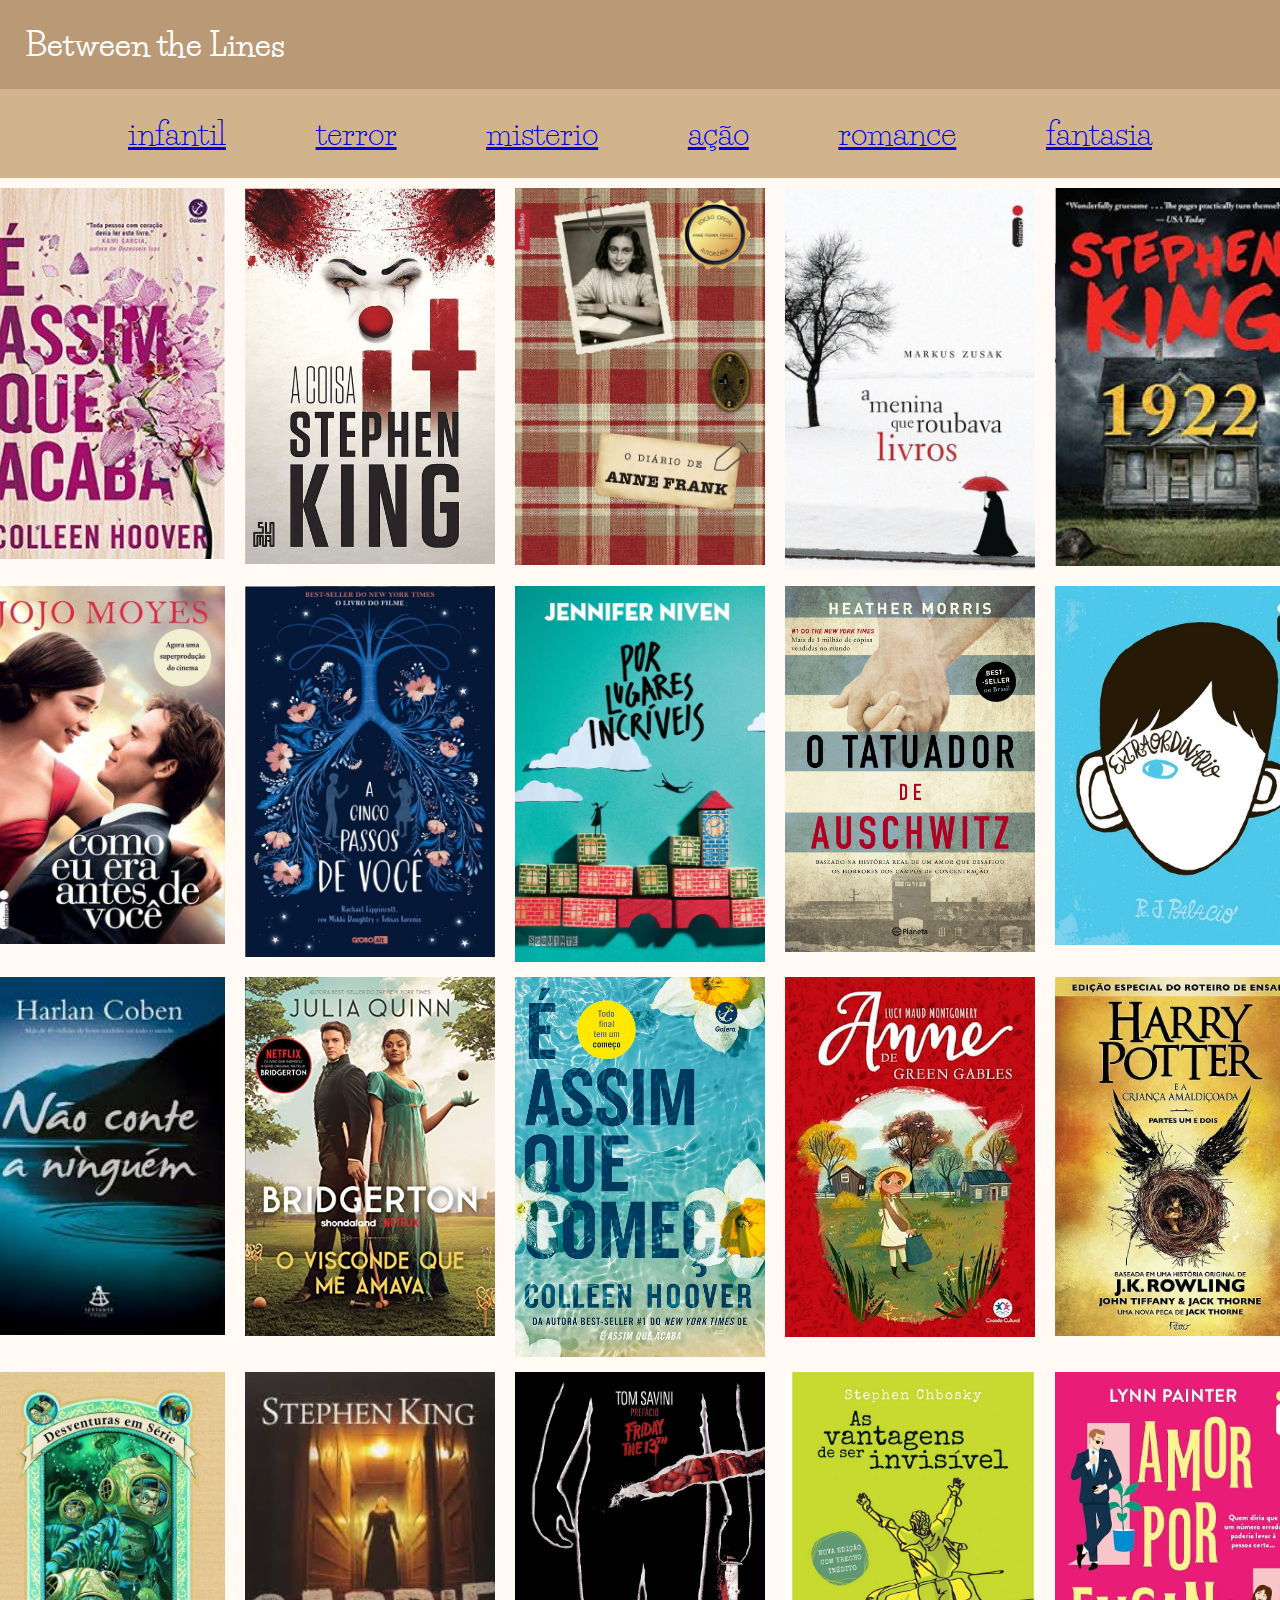
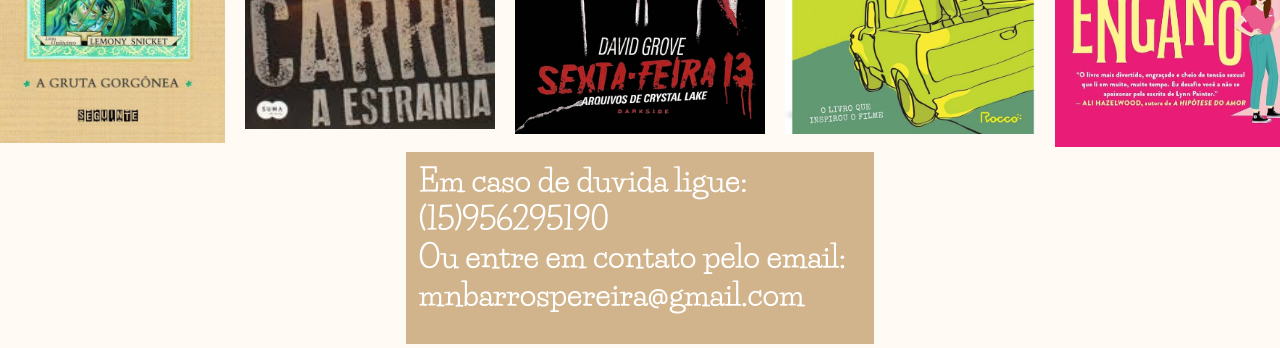
<file: index.html>
<!DOCTYPE html>
<html lang="pt-br">
<head>
    <meta charset="UTF-8">
    <meta name="viewport" content="width=device-width, initial-scale=1.0">
    <link rel="stylesheet" href="css/style.css">
    <title>Document</title>
</head>
<body>
    <nav>
        <div class="titulo" >
            <h1> Between the Lines</h1>
        </div>
    </nav>
    <nav>
        <div class="linha" >
            <ul>
                <li><a href="romance.html">infantil</a></li>
                <li><a href="terror.html">terror</a></li>
                <li><a href="misterio.html">misterio</a></li>
                <li><a href="acao.html">ação</a></li>
                <li><a href="love.html">romance</a></li>
                <li><a href="fantasia.html">fantasia</a></li>
            </ul>
        </div>
    </nav>

    <section class="fotos">
        <div class="tab">
            <span><div class="img 1"> <img src="img/livro1.png" alt=""></div></span>
            <span><div class="img 1"> <img src="img/livro2.png" alt=""></div></span>
            <span><div class="img 1"> <img src="img/livro3.png" alt=""></div></span>
            <span><div class="img 1"> <img src="img/livro4.png" alt=""></div></span>
            <span><div class="img 1"> <img src="img/livro5.png" alt=""></div></span>

        </div>
        <div class="tab">
            <span><div class="img 1"> <img src="img/livro6.png" alt=""></div></span>
            <span><div class="img 1"> <img src="img/livro7.png" alt=""></div></span>
            <span><div class="img 1"> <img src="img/livro8.png" alt=""></div></span>
            <span><div class="img 1"> <img src="img/livro9.jpg" alt=""></div></span>
            <span><div class="img 1"> <img src="img/livro10.jpg" alt=""></div></span>
            
        </div>
        <div class="tab">
            <span><div class="img 1"> <img src="img/livro11.jfif" alt=""></div></span>
            <span><div class="img 1"> <img src="img/livro12.jpg" alt=""></div></span>
            <span><div class="img 1"> <img src="img/livro13.jpg" alt=""></div></span>
            <span><div class="img 1"> <img src="img/livro14.jpg" alt=""></div></span>
            <span><div class="img 1"> <img src="img/livro15.webp" alt=""></div></span>
            
        </div>
        <div class="tab">
            <span><div class="img 1"> <img src="img/livro16.jpg" alt=""></div></span>
            <span><div class="img 1"> <img src="img/livro17.jfif" alt=""></div></span>
            <span><div class="img 1"> <img src="img/livro18.jpg" alt=""></div></span>
            <span><div class="img 1"> <img src="img/livro19.jpg" alt=""></div></span>
            <span><div class="img 1"> <img src="img/livro20.jpg" alt=""></div></span>
            
        </div>

        <div class="cont">
            <span><div class="img 1"> <img src="img/contato.png" alt=""></div></span>
            
            
        </div>
    </section>
</body>
</html>
</file>
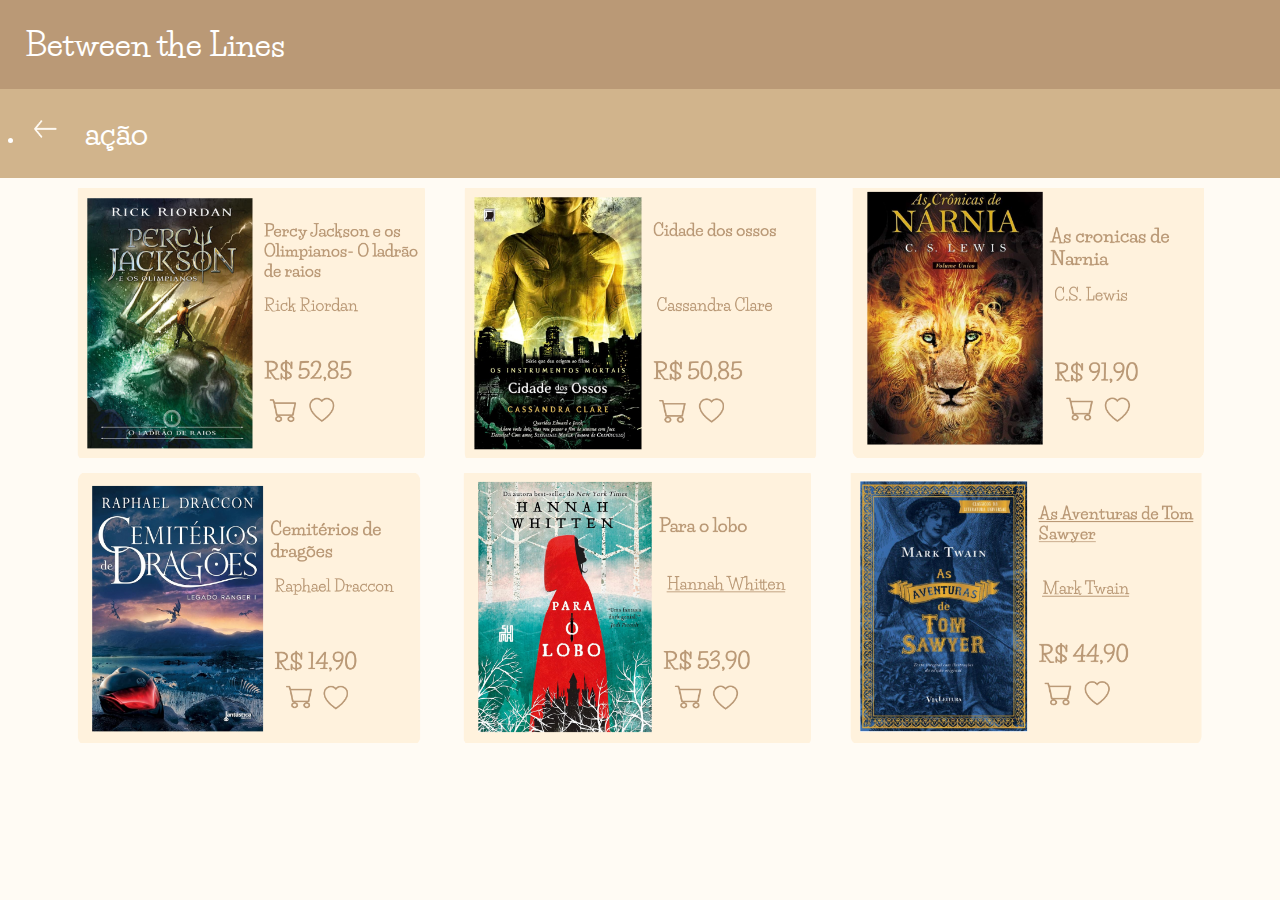
<file: acao.html>
<!DOCTYPE html>
<html lang="pt-br">
<head>
    <meta charset="UTF-8">
    <meta name="viewport" content="width=device-width, initial-scale=1.0">
    <link rel="stylesheet" href="css/acao.css">
    <title>Document</title>
</head>
<body>
    <nav>
        <div class="titulo" >
            <h1> Between the Lines</h1>
        </div>
    </nav>
    <nav>
        <div class="linha" >
            <li><a href="index.html"><img src="imga/setavoltar.png" width="40px"></a></li>
            <h1>ação</h1>
        
        </div>
    </nav>

    <section class="fotos">
        <div class="tab">
            <span><div class="img 1"> <img src="imga/1.png" alt=""></div></span>
            <span><div class="img 3"> <img src="imga/3.png" alt=""></div></span>
            <span><div class="img 3"> <img src="imga/2.png" alt=""></div></span>
        </div>
        <div class="tab">
            <span><div class="img 1"> <img src="imga/4.png" alt=""></div></span>
            <span><div class="img 1"> <img src="imga/5.png" alt=""></div></span>
            <span><div class="img 1"> <img src="imga/6.png" alt=""></div></span>
            
            
        </div>
    </section>
</body>
</html>
</file>
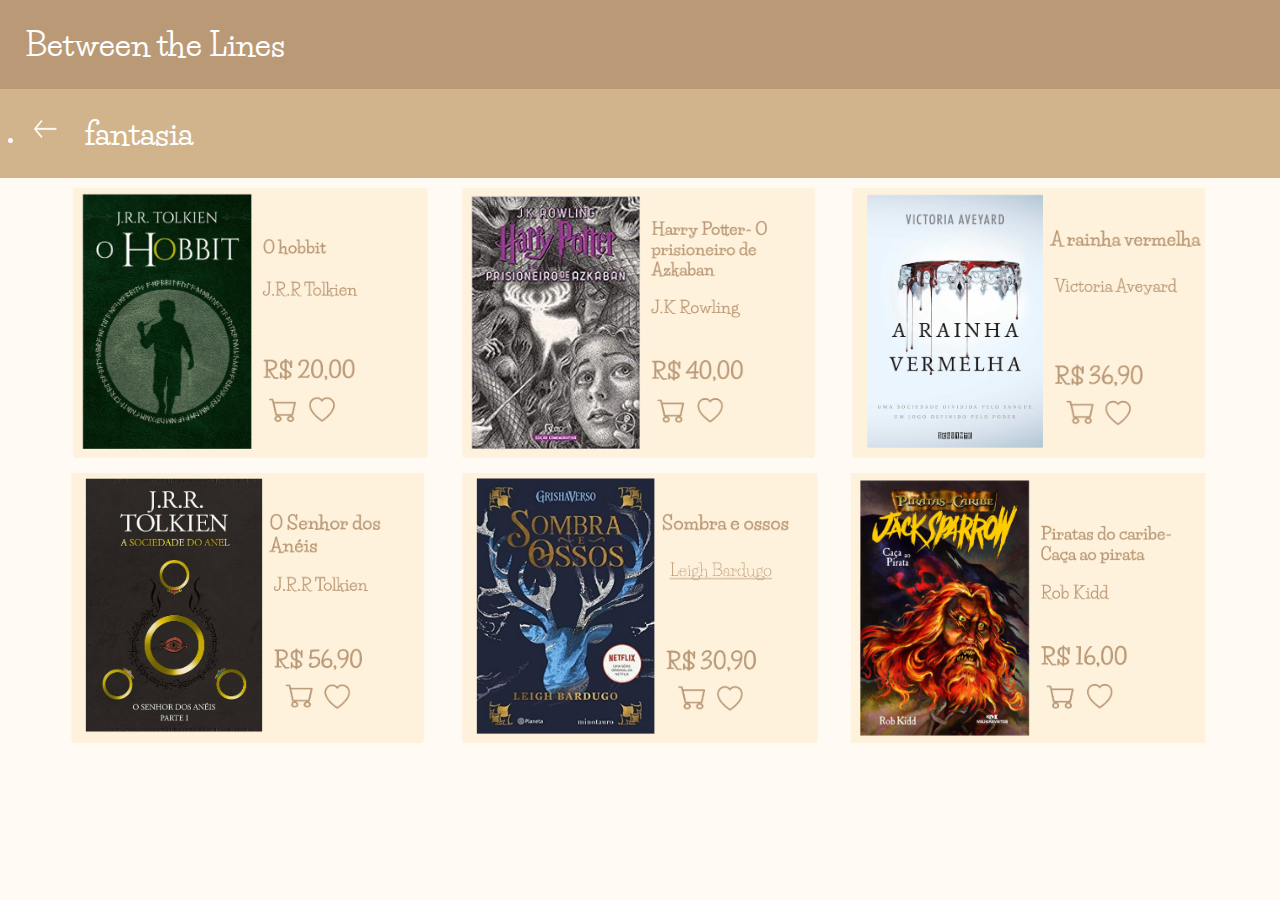
<file: fantasia.html>
<!DOCTYPE html>
<html lang="pt-br">
<head>
    <meta charset="UTF-8">
    <meta name="viewport" content="width=device-width, initial-scale=1.0">
    <link rel="stylesheet" href="css/fantasia.css">
    <title>Document</title>
</head>
<body>
    <nav>
        <div class="titulo" >
            <h1> Between the Lines</h1>
        </div>
    </nav>
    <nav>
        <div class="linha" >
            <li><a href="index.html"><img src="imgf/setavoltar.png" width="40px"></a></li>
              <h1>fantasia</h1>
        
        </div>
    </nav>

    <section class="fotos">
        <div class="tab">
            <span><div class="img 1"> <img src="imgf/foto 1 .png" alt=""></div></span>
            <span><div class="img 3"> <img src="imgf/foto 3.png" alt=""></div></span>
            <span><div class="img 3"> <img src="imgf/foto 2.png" alt=""></div></span>
        </div>
        <div class="tab">
            <span><div class="img 1"> <img src="imgf/foto 4.png" alt=""></div></span>
            <span><div class="img 1"> <img src="imgf/foto 5.png" alt=""></div></span>
            <span><div class="img 1"> <img src="imgf/foto 6.png" alt=""></div></span>
            
            
        </div>
    </section>
</body>
</html>
</file>
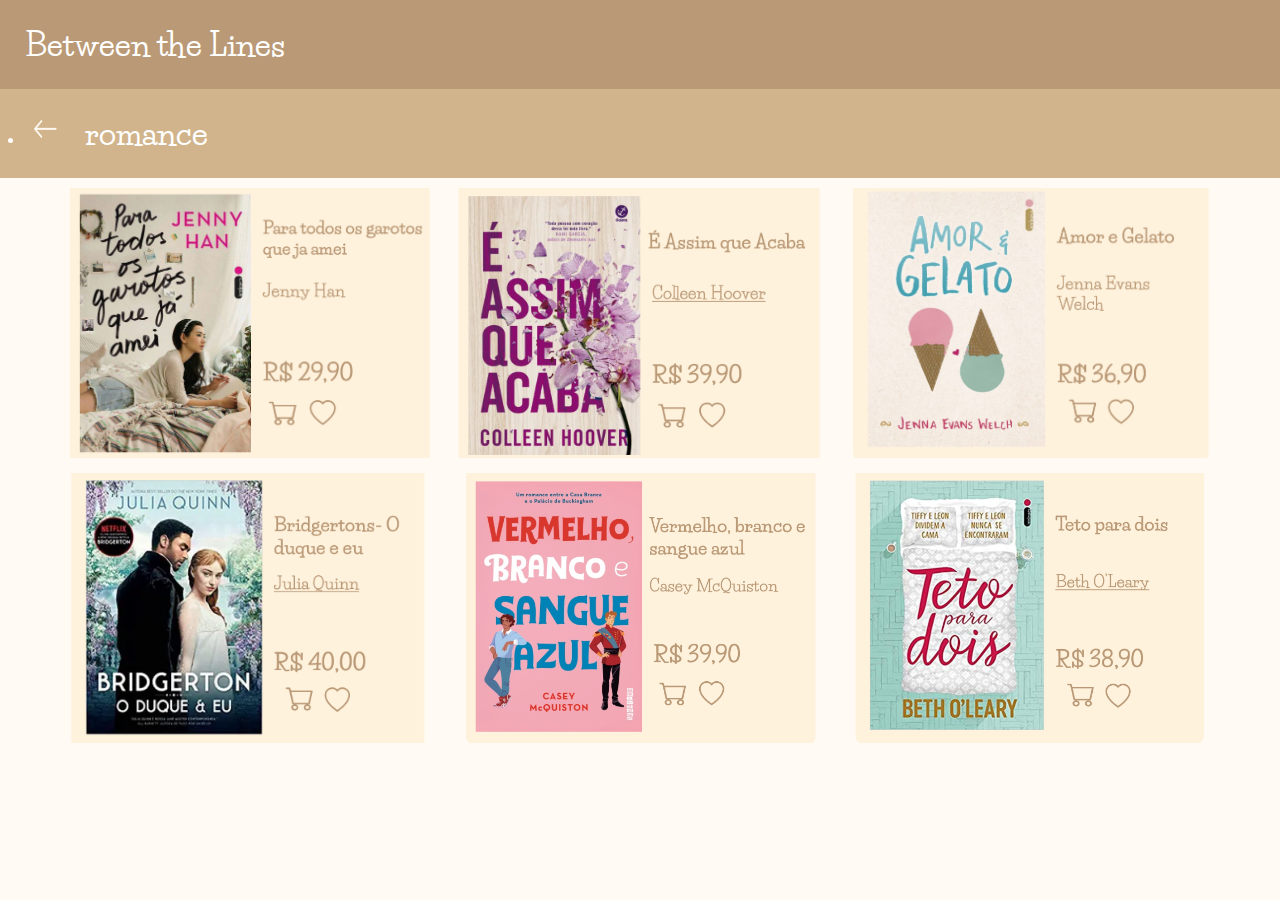
<file: love.html>
<!DOCTYPE html>
<html lang="pt-br">
<head>
    <meta charset="UTF-8">
    <meta name="viewport" content="width=device-width, initial-scale=1.0">
    <link rel="stylesheet" href="css/love.css">
    <title>Document</title>
</head>
<body>
    <nav>
        <div class="titulo" >
            <h1> Between the Lines</h1>
        </div>
    </nav>
    <nav>
        <div class="linha" >
            <li><a href="index.html"><img src="imgr/setavoltar.png" width="40px"></a></li>
            <h1> romance</h1>
        
        </div>
    </nav>

    <section class="fotos">
        <div class="tab">
            <span><div class="img 1"> <img src="imgr/foto 1 romance.png" alt=""></div></span>
            <span><div class="img 3"> <img src="imgr/foto 3 romance.png" alt=""></div></span>
            <span><div class="img 3"> <img src="imgr/foto 2 romance.png" alt=""></div></span>
        </div>
        <div class="tab">
            <span><div class="img 1"> <img src="imgr/foto 4 romance.png" alt=""></div></span>
            <span><div class="img 1"> <img src="imgr/foto 5 romance.png" alt=""></div></span>
            <span><div class="img 1"> <img src="imgr/foto 6 romance.png" alt=""></div></span>
            
            
        </div>
    </section>
</body>
</html>
</file>
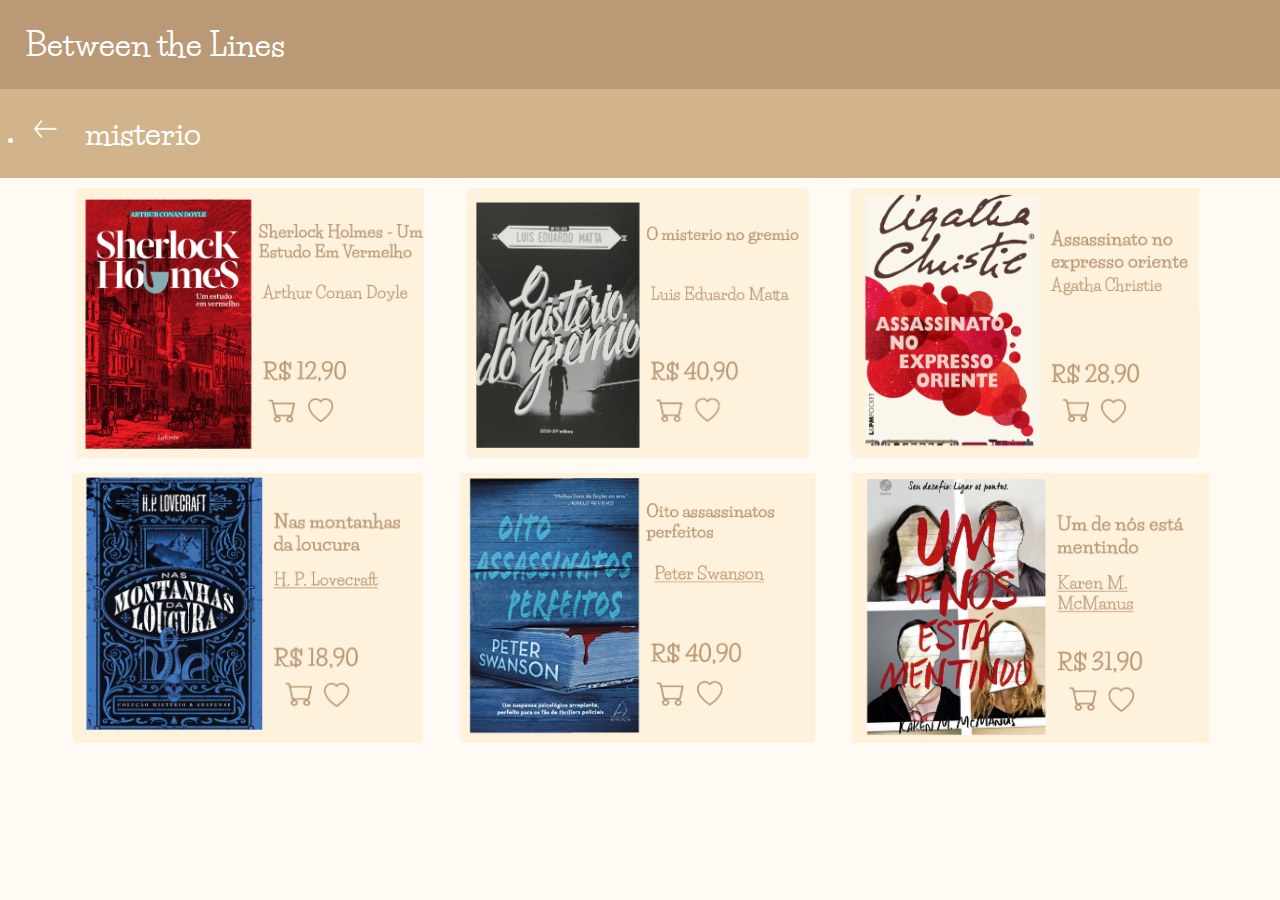
<file: misterio.html>
<!DOCTYPE html>
<html lang="pt-br">
<head>
    <meta charset="UTF-8">
    <meta name="viewport" content="width=device-width, initial-scale=1.0">
    <link rel="stylesheet" href="css/misterio.css">
    <title>Document</title>
</head>
<body>
    <nav>
        <div class="titulo" >
            <h1> Between the Lines</h1>
        </div>
    </nav>
    <nav>
        <div class="linha" >
            <li><a href="index.html"><img src="imgm/setavoltar.png" width="40px"></a></li>
            <h1>misterio</h1>
        
        </div>
    </nav>

    <section class="fotos">
        <div class="tab">
            <span><div class="img 1"> <img src="imgm/foto 1 mist.png" alt=""></div></span>
            <span><div class="img 3"> <img src="imgm/foto 3 mis.png" alt=""></div></span>
            <span><div class="img 3"> <img src="imgm/foto 2 mis.png" alt=""></div></span>
        </div>
        <div class="tab">
            <span><div class="img 1"> <img src="imgm/foto 4 mist.png" alt=""></div></span>
            <span><div class="img 1"> <img src="imgm/foto 5 mis.png" alt=""></div></span>
            <span><div class="img 1"> <img src="imgm/foto 6 mist.png" alt=""></div></span>
            
            
        </div>
    </section>
</body>
</html>
</file>
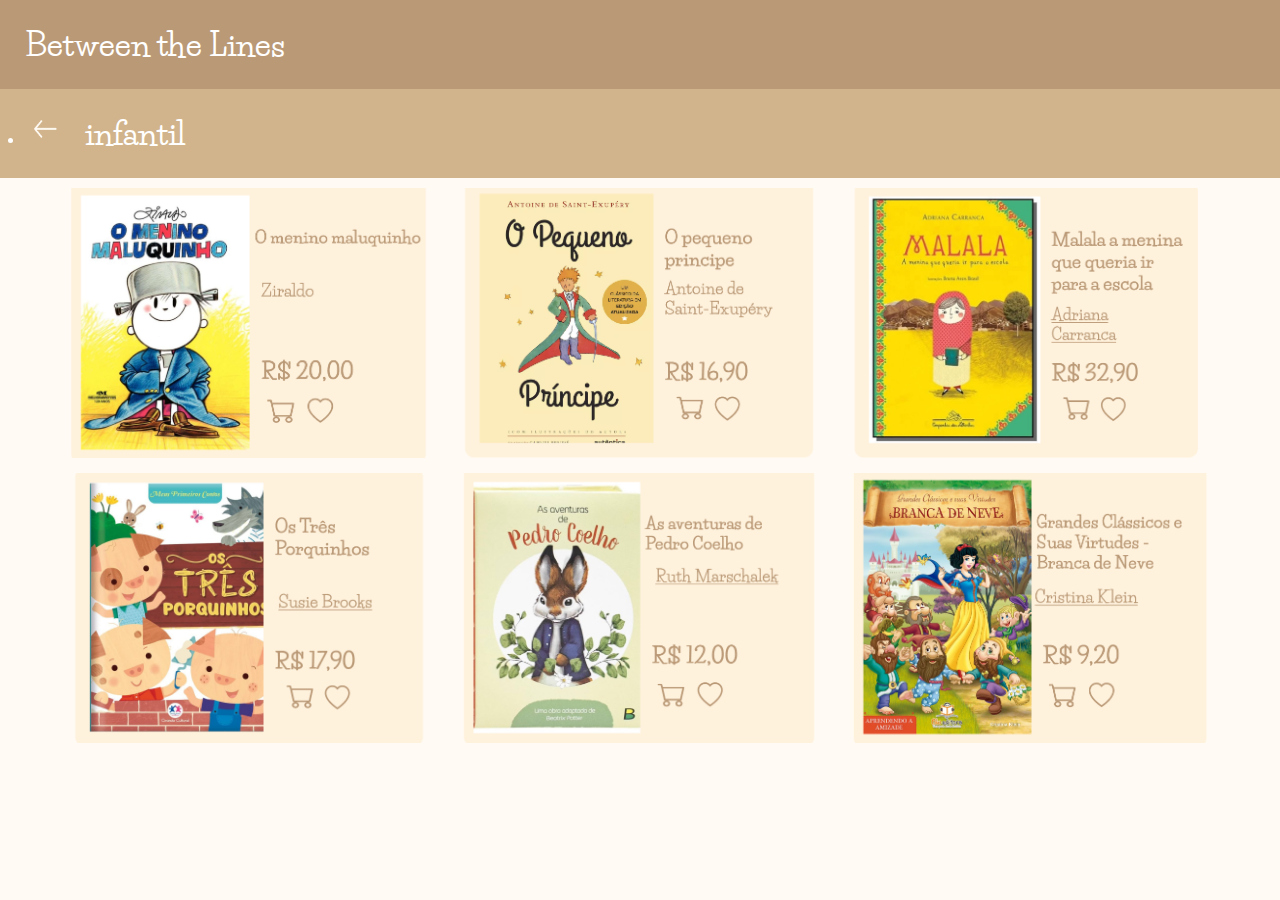
<file: romance.html>
<!DOCTYPE html>
<html lang="pt-br">
<head>
    <meta charset="UTF-8">
    <meta name="viewport" content="width=device-width, initial-scale=1.0">
    <link rel="stylesheet" href="css/romance.css">
    <title>Document</title>
</head>
<body>
    <nav>
        <div class="titulo" >
            <h1> Between the Lines</h1>
        </div>
    </nav>
    <nav>
        <div class="linha" >
            <li><a href="index.html"><img src="img - Copia/setavoltar.png" width="40px"></a></li>
            <h1>infantil</h1>
        
        </div>
    </nav>

    <section class="fotos">
        <div class="tab">
            <span><div class="img 1"> <img src="img - Copia/foto 1.png" alt=""></div></span>
            <span><div class="img 1"> <img src="img - Copia/foto 2.png" alt=""></div></span>
            <span><div class="img 1"> <img src="img - Copia/foto 3.png" alt=""></div></span>
        
        </div>
        <div class="tab">
            <span><div class="img 1"> <img src="img - Copia/foto 4.png" alt=""></div></span>
            <span><div class="img 1"> <img src="img - Copia/foto 5.png" alt=""></div></span>
            <span><div class="img 1"> <img src="img - Copia/foto 6.png" alt=""></div></span>
            
        </div>
    </section>
</body>
</html>
</file>
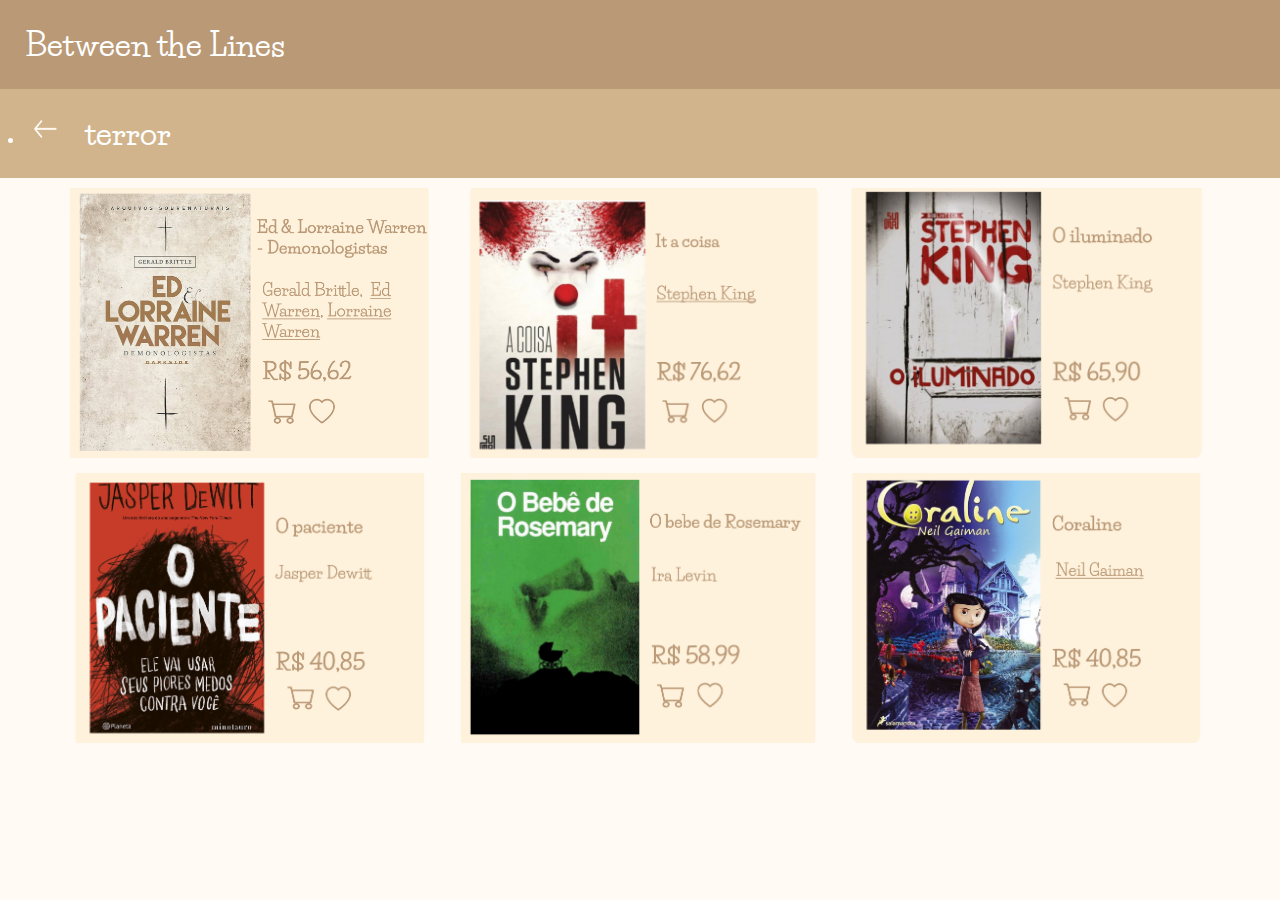
<file: terror.html>
<!DOCTYPE html>
<html lang="pt-br">
<head>
    <meta charset="UTF-8">
    <meta name="viewport" content="width=device-width, initial-scale=1.0">
    <link rel="stylesheet" href="css/terror.css">

    <title>Document</title>
</head>
<body>
    <nav>
        <div class="titulo" >
            <h1> Between the Lines</h1>
        </div>
    </nav>
    <nav>
        <div class="linha" >
            <li><a href="index.html"><img src="imgterror/setavoltar.png" width="40px"></a></li>
            <h1> terror</h1>
        
        </div>
    </nav>

    <section class="fotos">
        <div class="tab">
            <span><div class="img 1"> <img src="imgterror/foto 1 terror.png" alt=""></div></span>
            <span><div class="img 3"> <img src="imgterror/foto 3 terror.png" alt=""></div></span>
            <span><div class="img 3"> <img src="imgterror/foto 2 terror.png" alt=""></div></span>
        </div>
        <div class="tab">
            <span><div class="img 1"> <img src="imgterror/foto 4 terror.png" alt=""></div></span>
            <span><div class="img 1"> <img src="imgterror/foto 5 terror.png" alt=""></div></span>
            <span><div class="img 1"> <img src="imgterror/foto 6 terror.png" alt=""></div></span>
            
            
        </div>
    </section>
</body>
</html>
</file>
<file: css/style.css>
@import url('https://fonts.googleapis.com/css2?family=Life+Savers:wght@400;700;800&display=swap');
*{
    margin: 0;
    padding: 0;
    box-sizing: border-box;
}

.titulo{
    background-color:#BA9976;
    color: white;
    padding: 25px;
    width: 100%;
    text-align: left;
    font-family: "Life Savers", serif;
    font-size: 1rem;
}

.linha{
    background-color:#D1B48C;
    color: white;
    padding: 25px;
    width: 100%;
    gap: 20px;
    align-items: center;
    display: flex;
    justify-content: center;
    font-family: "Life Savers", serif;

}

body{
    background-color: #FFFBF4;

}

.inicio{
   font-family: Georgia, 'Times New Roman', Times, serif;
   font-size: 25px;
}

.fotos {
    display: flex;
    flex-direction: column;
    align-items: center;

}

.tab {
    display: flex;
    justify-content: center;
    margin-top: 10px;
    text-align: center;
    font-size: 18px;
}

.tab img {
 margin: 0 10px;
 width: 250px;
 height: 500;
    object-fit: cover;
    
}
.Section{
    justify-content: center;
    align-items: center;
    display: flex;
}

ul{
    list-style: none;
    display: flex;
    justify-content: space-between;
    align-items: center;
    width: 80vw;
    font-size: 2rem;
}
</file>
<file: css/acao.css>
@import url('https://fonts.googleapis.com/css2?family=Life+Savers:wght@400;700;800&display=swap');
*{
    margin: 0;
    padding: 0;
    box-sizing: border-box;
}

.titulo{
    background-color:#BA9976;
    color: white;
    padding: 25px;
    width: 100%;
    text-align: left;
    font-family: "Life Savers", serif;
    font-size: 1rem;
    
}

.linha{
    background-color:#D1B48C;
    color: white;
    padding: 25px;
    width: 100%;
    text-align: left;
    display: flex;
    gap: 20px;
    font-family: "Life Savers", serif;
    font-size: 1rem;
}

body{
    background-color: #FFFBF4;

}

.inicio{
   font-family: Georgia, 'Times New Roman', Times, serif;
   font-size: 25px;
}

.fotos {
    display: flex;
    flex-direction: column;
    align-items: center;

}

.tab {
    display: flex;
    justify-content: center;
    margin-top: 10px;
    text-align: center;
    font-size: 18px;
}

.tab img {
 margin: 0 10px;
 width: 370px;
 height: 270px;
    object-fit: cover;
}
.Section{
    justify-content: center;
    align-items: center;
    display: flex;
}
</file>
<file: css/fantasia.css>
@import url('https://fonts.googleapis.com/css2?family=Life+Savers:wght@400;700;800&display=swap');
*{
    margin: 0;
    padding: 0;
    box-sizing: border-box;
}

.titulo{
    background-color:#BA9976;
    color: white;
    padding: 25px;
    width: 100%;
    text-align: left;
    font-family: "Life Savers", serif;
    font-size: 1rem;
    
}

.linha{
    background-color:#D1B48C;
    color: white;
    padding: 25px;
    width: 100%;
    text-align: left;
    display: flex;
    gap: 20px;
    font-family: "Life Savers", serif;
    font-size: 1rem;
}

body{
    background-color: #FFFBF4;

}

.inicio{
   font-family: Georgia, 'Times New Roman', Times, serif;
   font-size: 25px;
}

.fotos {
    display: flex;
    flex-direction: column;
    align-items: center;

}

.tab {
    display: flex;
    justify-content: center;
    margin-top: 10px;
    text-align: center;
    font-size: 18px;
}

.tab img {
 margin: 0 10px;
 width: 370px;
 height: 270px;
    object-fit: cover;
}
.Section{
    justify-content: center;
    align-items: center;
    display: flex;
}
</file>
<file: css/love.css>
@import url('https://fonts.googleapis.com/css2?family=Life+Savers:wght@400;700;800&display=swap');
*{
    margin: 0;
    padding: 0;
    box-sizing: border-box;
}

.titulo{
    background-color:#BA9976;
    color: white;
    padding: 25px;
    width: 100%;
    text-align: left;
    font-family: "Life Savers", serif;
    font-size: 1rem;
    
}

.linha{
    background-color:#D1B48C;
    color: white;
    padding: 25px;
    width: 100%;
    text-align: left;
    display: flex;
    gap: 20px;
    font-family: "Life Savers", serif;
    font-size: 1rem;
}

body{
    background-color: #FFFBF4;

}

.inicio{
   font-family: Georgia, 'Times New Roman', Times, serif;
   font-size: 25px;
}

.fotos {
    display: flex;
    flex-direction: column;
    align-items: center;

}

.tab {
    display: flex;
    justify-content: center;
    margin-top: 10px;
    text-align: center;
    font-size: 18px;
}

.tab img {
 margin: 0 10px;
 width: 370px;
 height: 270px;
    object-fit: cover;
}
.Section{
    justify-content: center;
    align-items: center;
    display: flex;
}
</file>
<file: css/misterio.css>
@import url('https://fonts.googleapis.com/css2?family=Life+Savers:wght@400;700;800&display=swap');
*{
    margin: 0;
    padding: 0;
    box-sizing: border-box;
}

.titulo{
    background-color:#BA9976;
    color: white;
    padding: 25px;
    width: 100%;
    text-align: left;
    font-family: "Life Savers", serif;
    font-size: 1rem;
    
}

.linha{
    background-color:#D1B48C;
    color: white;
    padding: 25px;
    width: 100%;
    text-align: left;
    display: flex;
    gap: 20px;
    font-family: "Life Savers", serif;
    font-size: 1rem;
}

body{
    background-color: #FFFBF4;

}

.inicio{
   font-family: Georgia, 'Times New Roman', Times, serif;
   font-size: 25px;
}

.fotos {
    display: flex;
    flex-direction: column;
    align-items: center;

}

.tab {
    display: flex;
    justify-content: center;
    margin-top: 10px;
    text-align: center;
    font-size: 18px;
}

.tab img {
 margin: 0 10px;
 width: 370px;
 height: 270px;
    object-fit: cover;
}
.Section{
    justify-content: center;
    align-items: center;
    display: flex;
}
</file>
<file: css/romance.css>
@import url('https://fonts.googleapis.com/css2?family=Life+Savers:wght@400;700;800&display=swap');
*{
    margin: 0;
    padding: 0;
    box-sizing: border-box;
}

.titulo{
    background-color:#BA9976;
    color: white;
    padding: 25px;
    width: 100%;
    text-align: left;
    font-family: "Life Savers", serif;
    font-size: 1rem;
    
}

.linha{
    background-color:#D1B48C;
    color: white;
    padding: 25px;
    width: 100%;
    text-align: left;
    display: flex;
    gap: 20px;
    font-family: "Life Savers", serif;
    font-size: 1rem;
}

body{
    background-color: #FFFBF4;

}

.inicio{
   font-family: Georgia, 'Times New Roman', Times, serif;
   font-size: 25px;
}

.fotos {
    display: flex;
    flex-direction: column;
    align-items: center;

}

.tab {
    display: flex;
    justify-content: center;
    margin-top: 10px;
    text-align: center;
    font-size: 18px;
}

.tab img {
 margin: 0 10px;
 width: 370px;
 height: 270px;
    object-fit: cover;
}
.Section{
    justify-content: center;
    align-items: center;
    display: flex;
}
</file>
<file: css/terror.css>
@import url('https://fonts.googleapis.com/css2?family=Life+Savers:wght@400;700;800&display=swap');
*{
    margin: 0;
    padding: 0;
    box-sizing: border-box;
}

.titulo{
    background-color:#BA9976;
    color: white;
    padding: 25px;
    width: 100%;
    text-align: left;
    font-family: "Life Savers", serif;
    font-size: 1rem;
    
}

.linha{
    background-color:#D1B48C;
    color: white;
    padding: 25px;
    width: 100%;
    text-align: left;
    display: flex;
    gap: 20px;
    font-family: "Life Savers", serif;
    font-size: 1rem;
}

body{
    background-color: #FFFBF4;

}

.inicio{
   font-family: Georgia, 'Times New Roman', Times, serif;
   font-size: 25px;
}

.fotos {
    display: flex;
    flex-direction: column;
    align-items: center;

}

.tab {
    display: flex;
    justify-content: center;
    margin-top: 10px;
    text-align: center;
    font-size: 18px;
}

.tab img {
 margin: 0 10px;
 width: 370px;
 height: 270px;
    object-fit: cover;
}
.Section{
    justify-content: center;
    align-items: center;
    display: flex;
}
</file>
